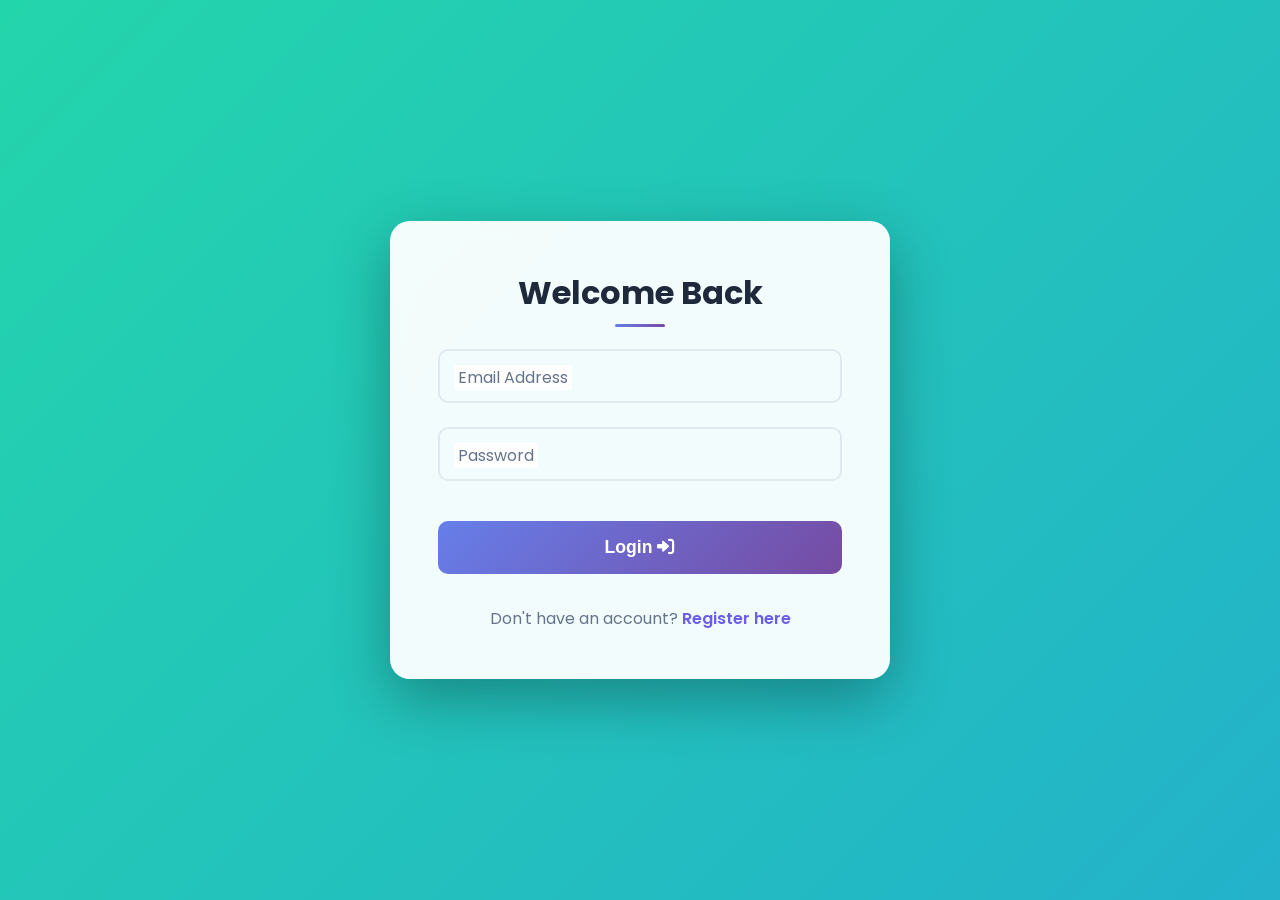
<file: Frontend/index.html>
<!DOCTYPE html>
<html lang="en">
<head>
    <meta charset="UTF-8">
    <meta name="viewport" content="width=device-width, initial-scale=1.0">
    <title>Login - CareerAI</title>
    <link rel="stylesheet" href="styles.css">
    <link href="https://fonts.googleapis.com/css2?family=Poppins:wght@300;400;500;600;700&display=swap" rel="stylesheet">
    <link rel="stylesheet" href="https://cdnjs.cloudflare.com/ajax/libs/font-awesome/6.0.0/css/all.min.css">
</head>
<body>
    <div class="animated-bg"></div>
    
    <div class="form-container">
        <div class="form-card">
            <h2 class="form-title">Welcome Back</h2>
            
            <form id="loginForm">
                <div class="form-group">
                    <input type="email" id="email" required>
                    <label for="email">Email Address</label>
                </div>
                
                <div class="form-group">
                    <input type="password" id="password" required>
                    <label for="password">Password</label>
                </div>
                
                <button type="submit" class="btn-submit">Login <i class="fas fa-sign-in-alt"></i></button>
            </form>
            
            <div class="form-footer">
                Don't have an account? <a href="register.html">Register here</a>
            </div>
        </div>
    </div>

    <script src="script.js"></script>
</body>
</html>
</file>
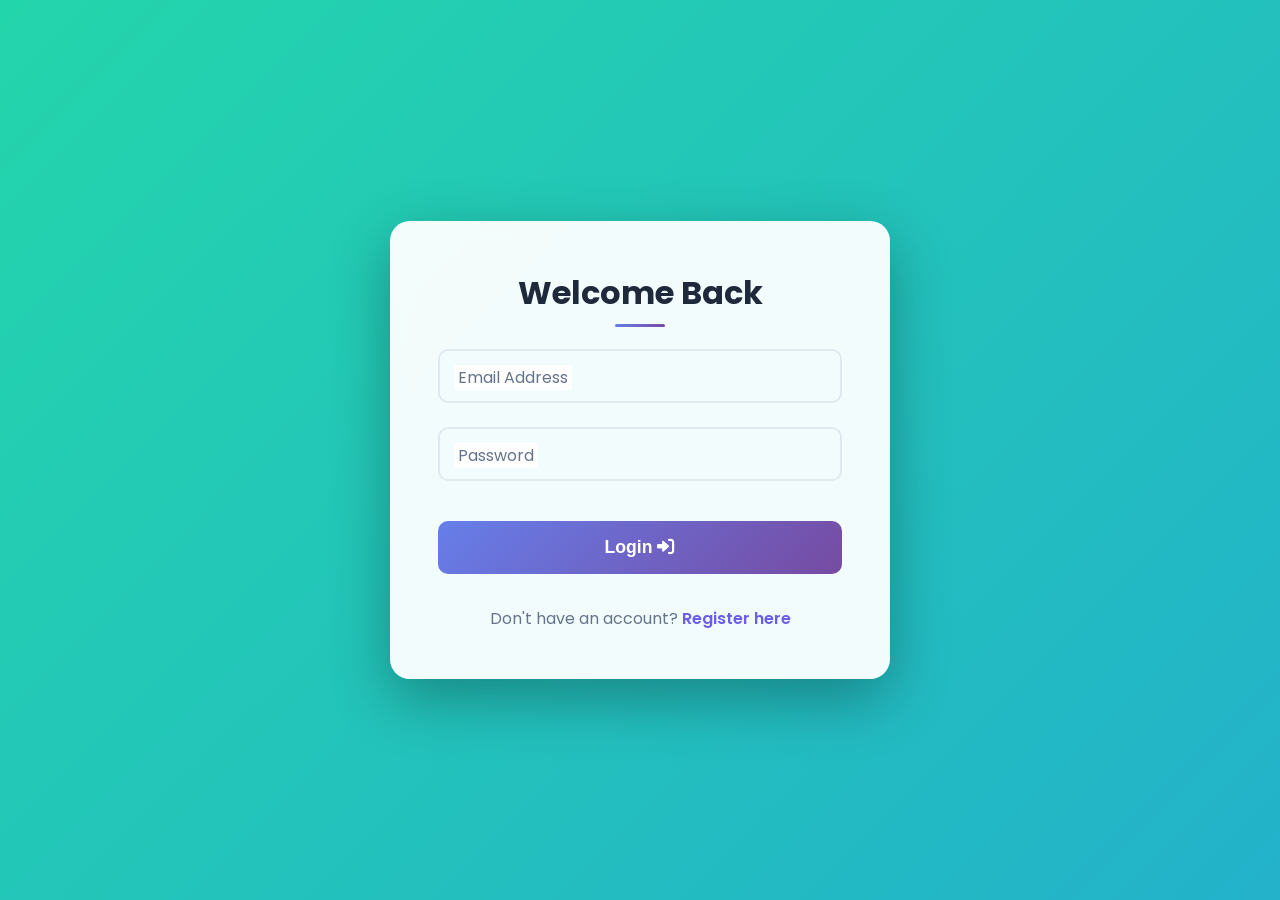
<file: Frontend/login.html>
<!DOCTYPE html>
<html lang="en">
<head>
    <meta charset="UTF-8">
    <meta name="viewport" content="width=device-width, initial-scale=1.0">
    <title>Login - CareerAI</title>
    <link rel="stylesheet" href="styles.css">
    <link href="https://fonts.googleapis.com/css2?family=Poppins:wght@300;400;500;600;700&display=swap" rel="stylesheet">
    <link rel="stylesheet" href="https://cdnjs.cloudflare.com/ajax/libs/font-awesome/6.0.0/css/all.min.css">
</head>
<body>
    <div class="animated-bg"></div>
    
    <div class="form-container">
        <div class="form-card">
            <h2 class="form-title">Welcome Back</h2>
            
            <form id="loginForm">
                <div class="form-group">
                    <input type="email" id="email" required>
                    <label for="email">Email Address</label>
                </div>
                
                <div class="form-group">
                    <input type="password" id="password" required>
                    <label for="password">Password</label>
                </div>
                
                <button type="submit" class="btn-submit">Login <i class="fas fa-sign-in-alt"></i></button>
            </form>
            
            <div class="form-footer">
                Don't have an account? <a href="register.html">Register here</a>
            </div>
        </div>
    </div>
    
    <script src="script.js"></script>
</body>
</html>
</file>
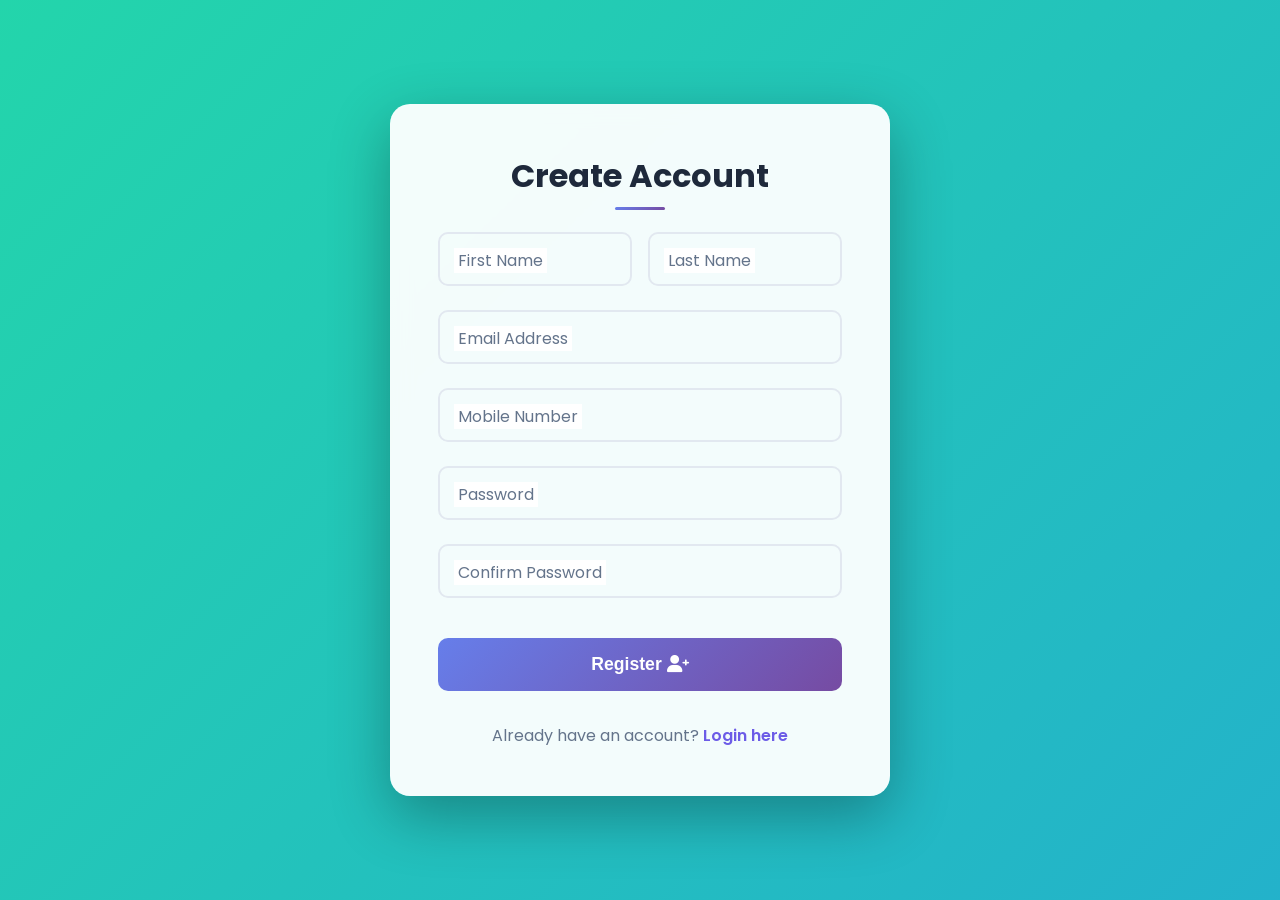
<file: Frontend/register.html>
<!DOCTYPE html>
<html lang="en">
<head>
    <meta charset="UTF-8">
    <meta name="viewport" content="width=device-width, initial-scale=1.0">
    <title>Register - CareerAI</title>
    <link rel="stylesheet" href="styles.css">
    <link href="https://fonts.googleapis.com/css2?family=Poppins:wght@300;400;500;600;700&display=swap" rel="stylesheet">
    <link rel="stylesheet" href="https://cdnjs.cloudflare.com/ajax/libs/font-awesome/6.0.0/css/all.min.css">
</head>
<body>
    <div class="animated-bg"></div>
    
    <div class="form-container">
        <div class="form-card">
            <h2 class="form-title">Create Account</h2>
            
            <form id="registerForm">
                <div class="name-row">
                    <div class="form-group">
                        <input type="text" id="firstName" required>
                        <label for="firstName">First Name</label>
                    </div>
                    
                    <div class="form-group">
                        <input type="text" id="lastName" required>
                        <label for="lastName">Last Name</label>
                    </div>
                </div>
                
                <div class="form-group">
                    <input type="email" id="email" required>
                    <label for="email">Email Address</label>
                </div>
                
                <div class="form-group">
                    <input type="tel" id="mobile" required pattern="[0-9]{10}">
                    <label for="mobile">Mobile Number</label>
                </div>
                
                <div class="form-group">
                    <input type="password" id="password" required>
                    <label for="password">Password</label>
                </div>
                
                <div class="form-group">
                    <input type="password" id="confirmPassword" required>
                    <label for="confirmPassword">Confirm Password</label>
                </div>
                
                <button type="submit" class="btn-submit">Register <i class="fas fa-user-plus"></i></button>
            </form>
            
            <div class="form-footer">
                Already have an account? <a href="login.html">Login here</a>
            </div>
        </div>
    </div>
    
    <script src="script.js"></script>
</body>
</html>
</file>
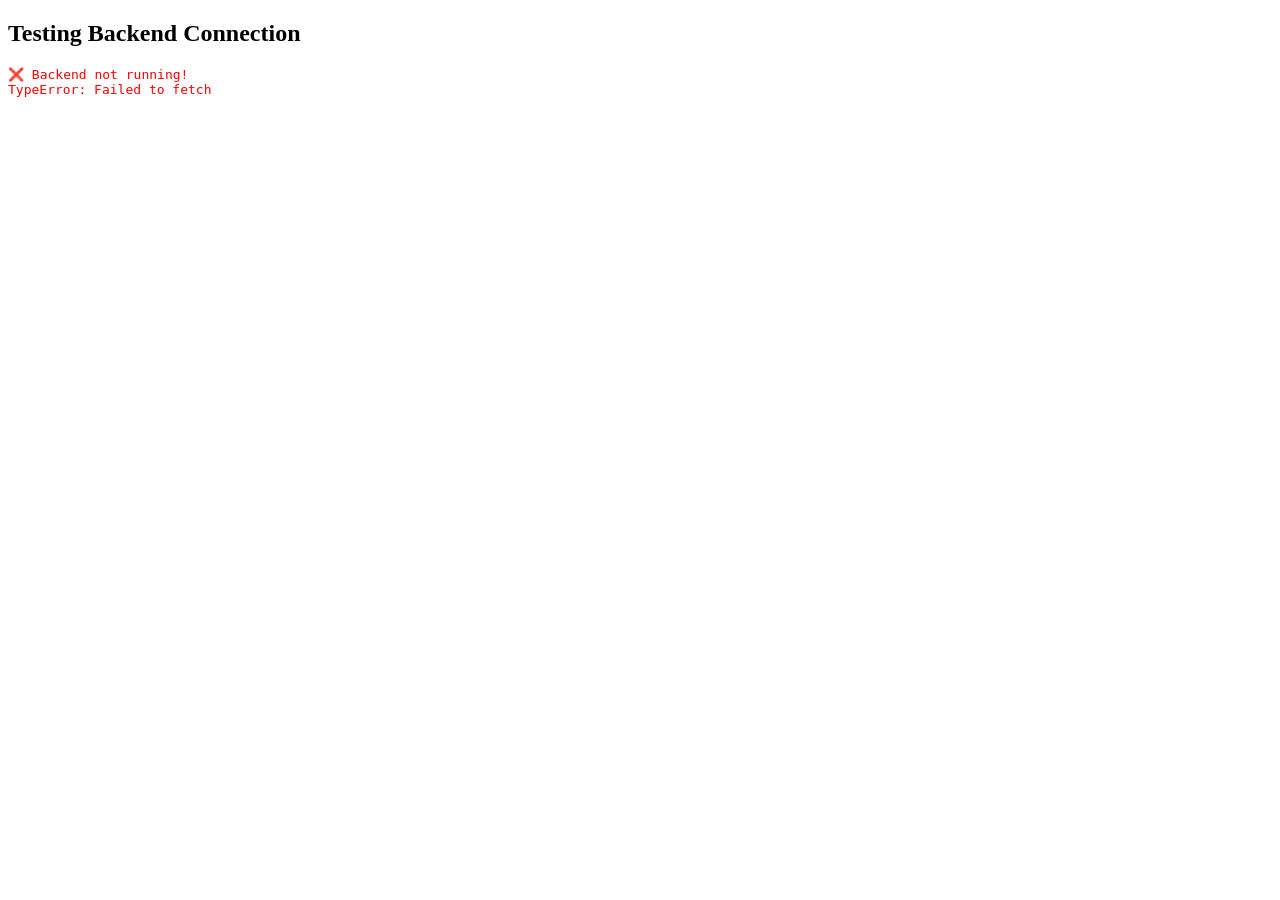
<file: Frontend/test.html>
<!DOCTYPE html>
<html>
<head>
    <title>Backend Test</title>
</head>
<body>
    <h2>Testing Backend Connection</h2>
    <div id="result">Testing...</div>
    
    <script>
        fetch('http://localhost:5000/api/test')
            .then(response => response.json())
            .then(data => {
                document.getElementById('result').innerHTML = 
                    '<pre style="color:green">✅ Backend is running!\n' + 
                    JSON.stringify(data, null, 2) + '</pre>';
            })
            .catch(error => {
                document.getElementById('result').innerHTML = 
                    '<pre style="color:red">❌ Backend not running!\n' + error + '</pre>';
            });
    </script>
</body>
</html>
</file>
<file: Frontend/styles.css>
/* Global Styles */
:root {
    --primary-color: #6c5ce7;
    --secondary-color: #a363d9;
    --accent-color: #00d2d3;
    --dark-bg: #0f172a;
    --light-bg: #f8fafc;
    --text-dark: #1e293b;
    --text-light: #64748b;
    --white: #ffffff;
    --error: #ef4444;
    --success: #10b981;
    --gradient: linear-gradient(135deg, #667eea 0%, #764ba2 100%);
}

* {
    margin: 0;
    padding: 0;
    box-sizing: border-box;
}

body {
    font-family: 'Poppins', sans-serif;
    background: var(--light-bg);
    color: var(--text-dark);
    overflow-x: hidden;
}

/* Animated Background */
.animated-bg {
    position: fixed;
    top: 0;
    left: 0;
    width: 100%;
    height: 100%;
    z-index: -1;
    background: linear-gradient(-45deg, #ee7752, #e73c7e, #23a6d5, #23d5ab);
    background-size: 400% 400%;
    animation: gradient 15s ease infinite;
}

@keyframes gradient {
    0% { background-position: 0% 50%; }
    50% { background-position: 100% 50%; }
    100% { background-position: 0% 50%; }
}

/* Landing Page */
.landing-container {
    min-height: 100vh;
    display: flex;
    flex-direction: column;
    justify-content: center;
    align-items: center;
    text-align: center;
    padding: 2rem;
    position: relative;
    overflow: hidden;
}

.landing-content {
    max-width: 800px;
    z-index: 1;
}

.glitch-text {
    font-size: 4rem;
    font-weight: 700;
    color: var(--white);
    text-shadow: 0.05em 0 0 rgba(255,0,0,0.75),
                -0.025em -0.05em 0 rgba(0,255,0,0.75),
                0.025em 0.05em 0 rgba(0,0,255,0.75);
    animation: glitch 500ms infinite;
    margin-bottom: 1rem;
}

@keyframes glitch {
    0% { text-shadow: 0.05em 0 0 rgba(255,0,0,0.75), -0.05em -0.025em 0 rgba(0,255,0,0.75), -0.025em 0.05em 0 rgba(0,0,255,0.75); }
    14% { text-shadow: 0.05em 0 0 rgba(255,0,0,0.75), -0.05em -0.025em 0 rgba(0,255,0,0.75), -0.025em 0.05em 0 rgba(0,0,255,0.75); }
    15% { text-shadow: -0.05em -0.025em 0 rgba(255,0,0,0.75), 0.025em 0.025em 0 rgba(0,255,0,0.75), -0.05em -0.05em 0 rgba(0,0,255,0.75); }
    49% { text-shadow: -0.05em -0.025em 0 rgba(255,0,0,0.75), 0.025em 0.025em 0 rgba(0,255,0,0.75), -0.05em -0.05em 0 rgba(0,0,255,0.75); }
    50% { text-shadow: 0.025em 0.05em 0 rgba(255,0,0,0.75), 0.05em 0 0 rgba(0,255,0,0.75), 0 -0.05em 0 rgba(0,0,255,0.75); }
    99% { text-shadow: 0.025em 0.05em 0 rgba(255,0,0,0.75), 0.05em 0 0 rgba(0,255,0,0.75), 0 -0.05em 0 rgba(0,0,255,0.75); }
    100% { text-shadow: -0.025em 0 0 rgba(255,0,0,0.75), -0.025em -0.025em 0 rgba(0,255,0,0.75), -0.025em -0.05em 0 rgba(0,0,255,0.75); }
}

.subtitle {
    font-size: 1.5rem;
    color: var(--white);
    margin-bottom: 2rem;
    opacity: 0.9;
}

.cta-buttons {
    display: flex;
    gap: 1.5rem;
    justify-content: center;
    margin-top: 2rem;
}

.btn {
    padding: 1rem 2.5rem;
    border-radius: 50px;
    text-decoration: none;
    font-weight: 600;
    font-size: 1.1rem;
    transition: all 0.3s ease;
    cursor: pointer;
    border: none;
    position: relative;
    overflow: hidden;
}

.btn::before {
    content: '';
    position: absolute;
    top: 50%;
    left: 50%;
    width: 0;
    height: 0;
    border-radius: 50%;
    background: rgba(255, 255, 255, 0.3);
    transform: translate(-50%, -50%);
    transition: width 0.6s, height 0.6s;
}

.btn:hover::before {
    width: 300px;
    height: 300px;
}

.btn-primary {
    background: var(--white);
    color: var(--primary-color);
}

.btn-secondary {
    background: transparent;
    color: var(--white);
    border: 2px solid var(--white);
}

.btn-secondary:hover {
    background: var(--white);
    color: var(--primary-color);
}

/* Form Containers */
.form-container {
    min-height: 100vh;
    display: flex;
    justify-content: center;
    align-items: center;
    padding: 2rem;
}

.form-card {
    background: rgba(255, 255, 255, 0.95);
    backdrop-filter: blur(10px);
    border-radius: 20px;
    padding: 3rem;
    width: 100%;
    max-width: 500px;
    box-shadow: 0 20px 60px rgba(0, 0, 0, 0.3);
    animation: slideUp 0.6s ease;
}

@keyframes slideUp {
    from {
        opacity: 0;
        transform: translateY(50px);
    }
    to {
        opacity: 1;
        transform: translateY(0);
    }
}

.form-title {
    font-size: 2rem;
    color: var(--text-dark);
    margin-bottom: 2rem;
    text-align: center;
    position: relative;
}

.form-title::after {
    content: '';
    position: absolute;
    bottom: -10px;
    left: 50%;
    transform: translateX(-50%);
    width: 50px;
    height: 3px;
    background: var(--gradient);
    border-radius: 3px;
}

.form-group {
    margin-bottom: 1.5rem;
    position: relative;
}

.form-group input {
    width: 100%;
    padding: 1rem;
    border: 2px solid #e2e8f0;
    border-radius: 10px;
    font-size: 1rem;
    transition: all 0.3s ease;
    background: transparent;
}

.form-group input:focus {
    border-color: var(--primary-color);
    outline: none;
    box-shadow: 0 0 0 3px rgba(108, 92, 231, 0.1);
}

.form-group label {
    position: absolute;
    left: 1rem;
    top: 1rem;
    padding: 0 0.25rem;
    background: white;
    color: var(--text-light);
    font-size: 1rem;
    transition: 0.3s;
    pointer-events: none;
}

.form-group input:focus ~ label,
.form-group input:valid ~ label {
    top: -0.5rem;
    left: 0.8rem;
    font-size: 0.75rem;
    background: white;
    color: var(--primary-color);
}

.name-row {
    display: grid;
    grid-template-columns: 1fr 1fr;
    gap: 1rem;
}

.btn-submit {
    width: 100%;
    padding: 1rem;
    background: var(--gradient);
    color: white;
    border: none;
    border-radius: 10px;
    font-size: 1.1rem;
    font-weight: 600;
    cursor: pointer;
    transition: transform 0.3s ease;
    margin-top: 1rem;
}

.btn-submit:hover {
    transform: translateY(-2px);
}

.form-footer {
    text-align: center;
    margin-top: 2rem;
    color: var(--text-light);
}

.form-footer a {
    color: var(--primary-color);
    text-decoration: none;
    font-weight: 600;
}

/* Dashboard */
.dashboard-container {
    min-height: 100vh;
    background: var(--light-bg);
}

.dashboard-header {
    background: var(--gradient);
    padding: 1rem 2rem;
    color: white;
    display: flex;
    justify-content: space-between;
    align-items: center;
    box-shadow: 0 4px 20px rgba(0, 0, 0, 0.1);
}

.logo {
    font-size: 1.5rem;
    font-weight: 700;
}

.user-info {
    display: flex;
    align-items: center;
    gap: 1.5rem;
}

.btn-logout {
    padding: 0.5rem 1.5rem;
    background: rgba(255, 255, 255, 0.2);
    border: 2px solid white;
    color: white;
    border-radius: 25px;
    cursor: pointer;
    transition: all 0.3s ease;
}

.btn-logout:hover {
    background: white;
    color: var(--primary-color);
}

.dashboard-main {
    padding: 2rem;
    max-width: 1400px;
    margin: 0 auto;
}

.welcome-section {
    text-align: center;
    margin-bottom: 3rem;
}

.welcome-section h1 {
    font-size: 2.5rem;
    color: var(--text-dark);
    margin-bottom: 1rem;
}

.welcome-section p {
    font-size: 1.2rem;
    color: var(--text-light);
}

/* Upload Section */
.upload-section {
    background: white;
    border-radius: 20px;
    padding: 3rem;
    text-align: center;
    box-shadow: 0 10px 30px rgba(0, 0, 0, 0.1);
    margin-bottom: 2rem;
}

.upload-area {
    border: 3px dashed var(--primary-color);
    border-radius: 15px;
    padding: 3rem;
    cursor: pointer;
    transition: all 0.3s ease;
    position: relative;
}

.upload-area:hover {
    background: rgba(108, 92, 231, 0.05);
    transform: scale(1.02);
}

.upload-area i {
    font-size: 4rem;
    color: var(--primary-color);
    margin-bottom: 1rem;
}

.upload-area h3 {
    font-size: 1.5rem;
    color: var(--text-dark);
    margin-bottom: 0.5rem;
}

.upload-area p {
    color: var(--text-light);
}

.upload-area input[type="file"] {
    position: absolute;
    top: 0;
    left: 0;
    width: 100%;
    height: 100%;
    opacity: 0;
    cursor: pointer;
}

/* Results Section */
.results-section {
    background: white;
    border-radius: 20px;
    padding: 2rem;
    box-shadow: 0 10px 30px rgba(0, 0, 0, 0.1);
}

.section-title {
    font-size: 1.5rem;
    color: var(--text-dark);
    margin-bottom: 1.5rem;
    display: flex;
    align-items: center;
    gap: 0.5rem;
}

.skills-container {
    display: flex;
    flex-wrap: wrap;
    gap: 1rem;
    margin-bottom: 2rem;
}

.skill-tag {
    background: var(--gradient);
    color: white;
    padding: 0.5rem 1.5rem;
    border-radius: 25px;
    font-size: 0.9rem;
    font-weight: 600;
    animation: fadeIn 0.5s ease;
}

@keyframes fadeIn {
    from { opacity: 0; transform: scale(0.9); }
    to { opacity: 1; transform: scale(1); }
}

.jobs-grid {
    display: grid;
    grid-template-columns: repeat(auto-fill, minmax(300px, 1fr));
    gap: 1.5rem;
    margin-bottom: 2rem;
}

.job-card {
    background: var(--light-bg);
    border-radius: 15px;
    padding: 1.5rem;
    transition: all 0.3s ease;
    position: relative;
    overflow: hidden;
}

.job-card::before {
    content: '';
    position: absolute;
    top: 0;
    left: 0;
    width: 4px;
    height: 100%;
    background: var(--gradient);
}

.job-card:hover {
    transform: translateY(-5px);
    box-shadow: 0 10px 30px rgba(0, 0, 0, 0.15);
}

.job-title {
    font-size: 1.2rem;
    font-weight: 600;
    color: var(--text-dark);
    margin-bottom: 0.5rem;
}

.job-company {
    color: var(--primary-color);
    font-weight: 500;
    margin-bottom: 0.5rem;
}

.job-location {
    color: var(--text-light);
    font-size: 0.9rem;
    margin-bottom: 1rem;
    display: flex;
    align-items: center;
    gap: 0.5rem;
}

.job-summary {
    color: var(--text-light);
    font-size: 0.9rem;
    margin-bottom: 1rem;
    line-height: 1.5;
}

.job-source {
    position: absolute;
    top: 1rem;
    right: 1rem;
    padding: 0.25rem 1rem;
    background: var(--primary-color);
    color: white;
    border-radius: 15px;
    font-size: 0.8rem;
}

.skill-gaps {
    background: #fff3cd;
    border: 1px solid #ffeeba;
    border-radius: 10px;
    padding: 1rem;
    margin-top: 1rem;
}

.skill-gaps h4 {
    color: #856404;
    margin-bottom: 0.5rem;
}

.gap-skills {
    display: flex;
    flex-wrap: wrap;
    gap: 0.5rem;
}

.gap-skill {
    background: #ffc107;
    color: #856404;
    padding: 0.25rem 1rem;
    border-radius: 15px;
    font-size: 0.8rem;
    font-weight: 600;
}

/* Loading Spinner */
.spinner {
    width: 40px;
    height: 40px;
    border: 4px solid #f3f3f3;
    border-top: 4px solid var(--primary-color);
    border-radius: 50%;
    animation: spin 1s linear infinite;
    margin: 2rem auto;
}

@keyframes spin {
    0% { transform: rotate(0deg); }
    100% { transform: rotate(360deg); }
}

/* Responsive Design */
@media (max-width: 768px) {
    .glitch-text {
        font-size: 2.5rem;
    }
    
    .subtitle {
        font-size: 1.2rem;
    }
    
    .cta-buttons {
        flex-direction: column;
    }
    
    .form-card {
        padding: 2rem;
    }
    
    .name-row {
        grid-template-columns: 1fr;
    }
    
    .jobs-grid {
        grid-template-columns: 1fr;
    }
    
    .welcome-section h1 {
        font-size: 2rem;
    }
}
</file>
